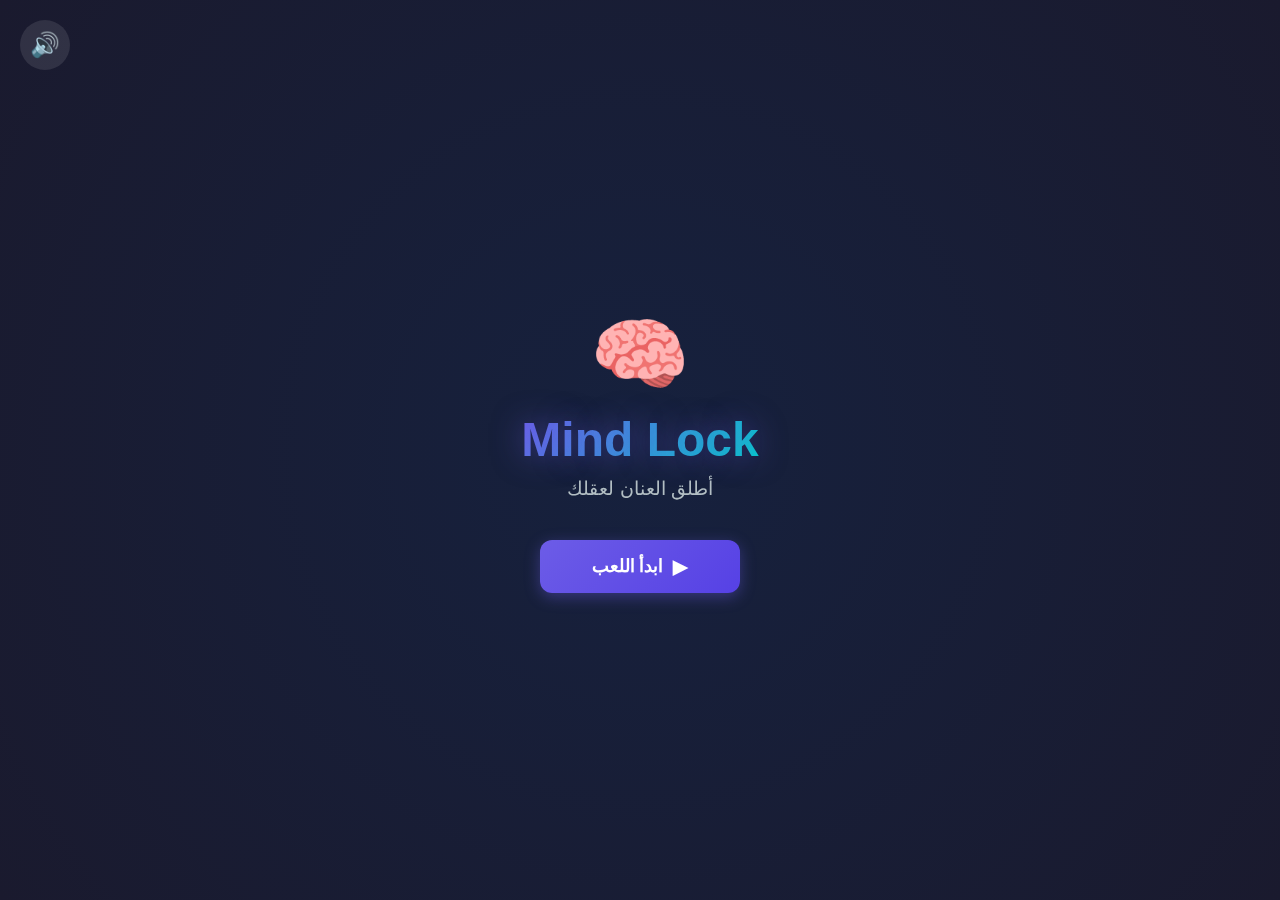
<file: index.html>
<!DOCTYPE html>
<html lang="ar" dir="rtl">
<head>
    <meta charset="UTF-8">
    <meta name="viewport" content="width=device-width, initial-scale=1.0, maximum-scale=1.0, user-scalable=no">
    <meta name="theme-color" content="#1a1a2e">
    <meta name="apple-mobile-web-app-capable" content="yes">
    <meta name="apple-mobile-web-app-status-bar-style" content="black-translucent">
    <title>Mind Lock - لعبة الألغاز الفكرية</title>
    <link rel="stylesheet" href="style.css">
</head>
<body>
    <!-- ===== شاشة البداية ===== -->
    <div id="start-screen" class="screen active">
        <div class="logo-container">
            <div class="logo">🧠</div>
            <h1 class="game-title">Mind Lock</h1>
            <p class="tagline">أطلق العنان لعقلك</p>
        </div>
        <div class="start-buttons">
            <button id="play-btn" class="btn btn-primary">
                <span class="btn-icon">▶</span>
                ابدأ اللعب
            </button>
            <button id="continue-btn" class="btn btn-secondary" style="display: none;">
                <span class="btn-icon">↺</span>
                متابعة اللعب
            </button>
        </div>
        <div class="sound-toggle" id="sound-toggle">
            <span id="sound-icon">🔊</span>
        </div>
    </div>

    <!-- ===== شاشة اللعب الرئيسية ===== -->
    <div id="game-screen" class="screen">
        <!-- شريط المعلومات العلوي -->
        <div class="top-bar">
            <div class="stat-item">
                <span class="stat-icon">💰</span>
                <span id="coins-display">0</span>
            </div>
            <div class="stat-item level-badge">
                <span class="stat-icon">🎯</span>
                <span>المستوى </span>
                <span id="level-display">1</span>
            </div>
            <div class="stat-item">
                <span class="stat-icon">❤️</span>
                <span id="lives-display">3</span>
            </div>
        </div>

        <!-- منطقة المؤقت -->
        <div class="timer-container">
            <div class="timer-bar">
                <div id="timer-progress" class="timer-progress"></div>
            </div>
            <span id="timer-text">60</span>
        </div>

        <!-- منطقة اللغز -->
        <div class="puzzle-container">
            <div class="puzzle-type" id="puzzle-type">لغز منطقي</div>
            <div class="puzzle-question" id="puzzle-question">
                ما هو الرقم التالي في السلسلة؟
            </div>
            
            <!-- منطقة الإدخال للألغاز النصية -->
            <div id="input-area" class="input-area" style="display: none;">
                <input type="text" id="answer-input" class="answer-input" placeholder="اكتب إجابتك هنا...">
            </div>

            <!-- منطقة الخيارات للألغاز متعددة الخيارات -->
            <div id="options-area" class="options-area">
                <!-- الخيارات ستُضاف هنا ديناميكياً -->
            </div>
        </div>

        <!-- أزرار المساعدة -->
        <div class="help-buttons">
            <button id="hint-btn" class="help-btn" data-cost="10">
                <span class="help-icon">💡</span>
                <span class="help-text">تلميح</span>
                <span class="help-cost">10 💰</span>
            </button>
            <button id="reveal-btn" class="help-btn" data-cost="25">
                <span class="help-icon">👁️</span>
                <span class="help-text">كشف</span>
                <span class="help-cost">25 💰</span>
            </button>
            <button id="skip-btn" class="help-btn" data-cost="50">
                <span class="help-icon">⏭️</span>
                <span class="help-text">تخطي</span>
                <span class="help-cost">50 💰</span>
            </button>
        </div>

        <!-- زر الإجابة للألغاز النصية -->
        <button id="submit-btn" class="btn btn-primary submit-btn" style="display: none;">
            تأكيد الإجابة
        </button>

        <!-- زر القائمة -->
        <button id="menu-btn" class="menu-btn">☰</button>
    </div>

    <!-- ===== شاشة الفوز ===== -->
    <div id="win-screen" class="screen overlay-screen">
        <div class="result-card win-card">
            <div class="result-icon">🏆</div>
            <h2>أحسنت!</h2>
            <p class="result-message">لقد حللت اللغز بنجاح</p>
            <div class="reward-display">
                <span class="reward-amount" id="reward-amount">+20</span>
                <span class="reward-icon">💰</span>
            </div>
            <div class="result-stats">
                <div class="stat">
                    <span class="stat-label">الوقت المتبقي</span>
                    <span class="stat-value" id="time-bonus">45 ثانية</span>
                </div>
            </div>
            
            <!-- شرح وتحليل الإجابة -->
            <div class="explanation-box" id="explanation-box">
                <p id="explanation-text"></p>
            </div>
            
            <button id="next-level-btn" class="btn btn-primary">
                اضغط للمتابعة ➡️
            </button>
        </div>
    </div>

    <!-- ===== شاشة الخسارة ===== -->
    <div id="lose-screen" class="screen overlay-screen">
        <div class="result-card lose-card">
            <div class="result-icon">😔</div>
            <h2>إجابة خاطئة!</h2>
            <p class="result-message">لا تستسلم، حاول مرة أخرى</p>
            <div class="lives-lost">
                <span>المحاولات المتبقية: </span>
                <span id="remaining-lives">2</span>
                <span> ❤️</span>
            </div>
            <button id="retry-btn" class="btn btn-primary">
                حاول مرة أخرى 🔄
            </button>
        </div>
    </div>

    <!-- ===== شاشة انتهاء المحاولات ===== -->
    <div id="gameover-screen" class="screen overlay-screen">
        <div class="result-card gameover-card">
            <div class="result-icon">💔</div>
            <h2>انتهت المحاولات!</h2>
            <p class="result-message">يمكنك الانتظار أو استخدام العملات</p>
            
            <div class="gameover-options">
                <div class="wait-option">
                    <p>انتظر لاستعادة المحاولات</p>
                    <div class="countdown-timer" id="countdown-timer">
                        <span id="countdown-display">05:00</span>
                    </div>
                </div>
                
                <div class="divider">أو</div>
                
                <button id="buy-life-btn" class="btn btn-secondary">
                    شراء حياة إضافية
                    <span class="cost-badge">30 💰</span>
                </button>
            </div>
            
            <button id="home-btn" class="btn btn-outline">
                العودة للقائمة 🏠
            </button>
        </div>
    </div>

    <!-- ===== شاشة انتهاء الوقت ===== -->
    <div id="timeout-screen" class="screen overlay-screen">
        <div class="result-card timeout-card">
            <div class="result-icon">⏰</div>
            <h2>انتهى الوقت!</h2>
            <p class="result-message">كان عليك أن تكون أسرع</p>
            <div class="correct-answer">
                <span>الإجابة الصحيحة: </span>
                <span id="correct-answer-timeout"></span>
            </div>
            <button id="retry-timeout-btn" class="btn btn-primary">
                حاول مرة أخرى 🔄
            </button>
        </div>
    </div>

    <!-- ===== نافذة التلميح ===== -->
    <div id="hint-modal" class="modal">
        <div class="modal-content">
            <div class="modal-header">
                <h3>💡 تلميح</h3>
                <button class="close-modal" id="close-hint">✕</button>
            </div>
            <div class="modal-body">
                <p id="hint-text">هذا هو التلميح...</p>
            </div>
        </div>
    </div>

    <!-- ===== نافذة الكشف ===== -->
    <div id="reveal-modal" class="modal">
        <div class="modal-content">
            <div class="modal-header">
                <h3>👁️ كشف جزئي</h3>
                <button class="close-modal" id="close-reveal">✕</button>
            </div>
            <div class="modal-body">
                <p id="reveal-text">جزء من الإجابة...</p>
            </div>
        </div>
    </div>

    <!-- ===== قائمة الإيقاف المؤقت ===== -->
    <div id="pause-menu" class="modal">
        <div class="modal-content pause-content">
            <h3>⏸️ إيقاف مؤقت</h3>
            <div class="pause-stats">
                <div class="pause-stat">
                    <span>المستوى الحالي:</span>
                    <span id="pause-level">1</span>
                </div>
                <div class="pause-stat">
                    <span>العملات:</span>
                    <span id="pause-coins">0</span>
                </div>
                <div class="pause-stat">
                    <span>المحاولات:</span>
                    <span id="pause-lives">3</span>
                </div>
            </div>
            <div class="pause-buttons">
                <button id="resume-btn" class="btn btn-primary">استمرار ▶️</button>
                <button id="restart-btn" class="btn btn-secondary">إعادة المستوى 🔄</button>
                <button id="quit-btn" class="btn btn-outline">الخروج 🚪</button>
            </div>
            <div class="sound-option">
                <span>الصوت:</span>
                <button id="pause-sound-toggle" class="sound-btn">🔊</button>
            </div>
        </div>
    </div>

    <script src="game.js"></script>
</body>
</html>
</file>
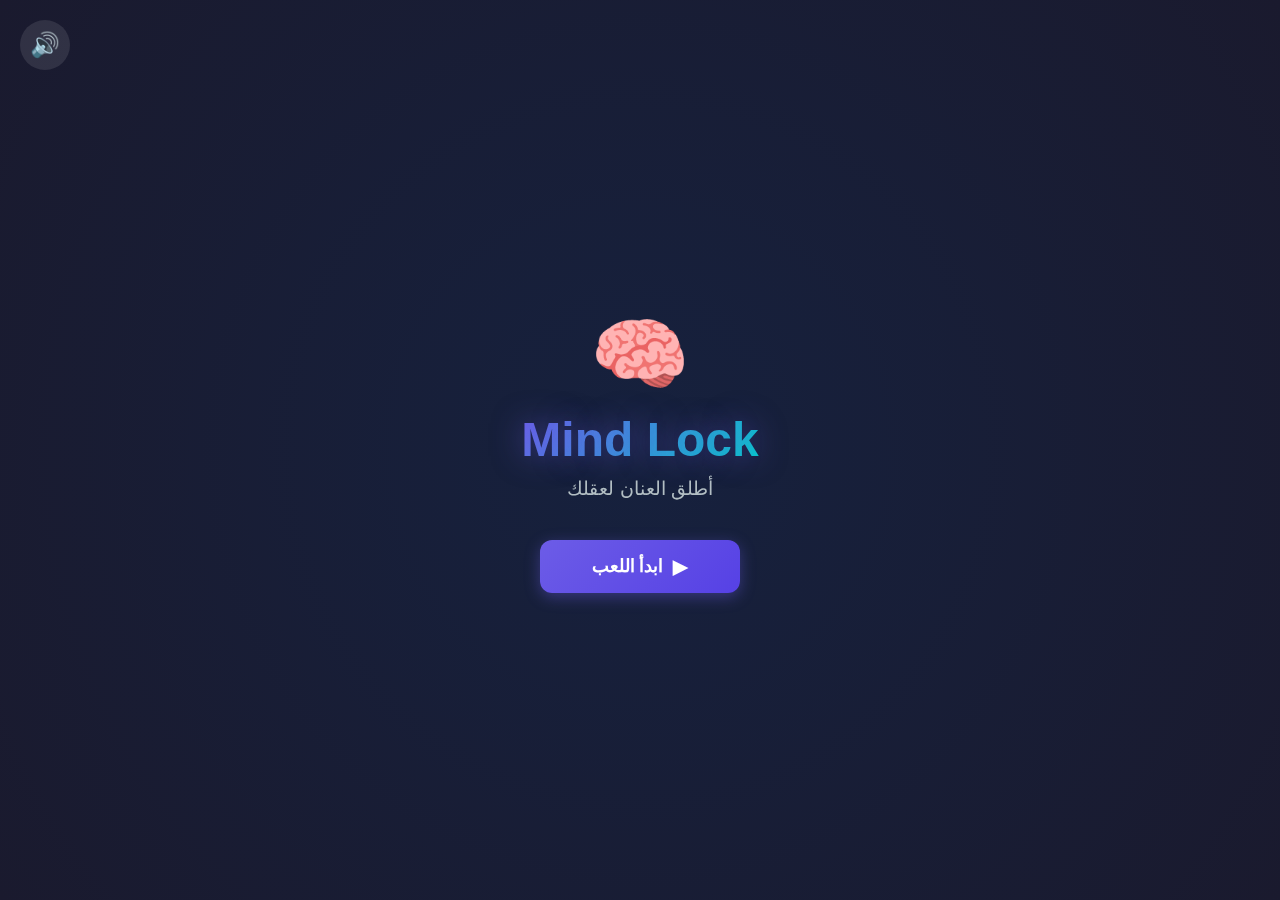
<file: www/index.html>
<!DOCTYPE html>
<html lang="ar" dir="rtl">
<head>
    <meta charset="UTF-8">
    <meta name="viewport" content="width=device-width, initial-scale=1.0, maximum-scale=1.0, user-scalable=no">
    <meta name="theme-color" content="#1a1a2e">
    <meta name="apple-mobile-web-app-capable" content="yes">
    <meta name="apple-mobile-web-app-status-bar-style" content="black-translucent">
    <title>Mind Lock - لعبة الألغاز الفكرية</title>
    <link rel="stylesheet" href="style.css">
</head>
<body>
    <!-- ===== شاشة البداية ===== -->
    <div id="start-screen" class="screen active">
        <div class="logo-container">
            <div class="logo">🧠</div>
            <h1 class="game-title">Mind Lock</h1>
            <p class="tagline">أطلق العنان لعقلك</p>
        </div>
        <div class="start-buttons">
            <button id="play-btn" class="btn btn-primary">
                <span class="btn-icon">▶</span>
                ابدأ اللعب
            </button>
            <button id="continue-btn" class="btn btn-secondary" style="display: none;">
                <span class="btn-icon">↺</span>
                متابعة اللعب
            </button>
        </div>
        <div class="sound-toggle" id="sound-toggle">
            <span id="sound-icon">🔊</span>
        </div>
    </div>

    <!-- ===== شاشة اللعب الرئيسية ===== -->
    <div id="game-screen" class="screen">
        <!-- شريط المعلومات العلوي -->
        <div class="top-bar">
            <div class="stat-item">
                <span class="stat-icon">💰</span>
                <span id="coins-display">0</span>
            </div>
            <div class="stat-item level-badge">
                <span class="stat-icon">🎯</span>
                <span>المستوى </span>
                <span id="level-display">1</span>
            </div>
            <div class="stat-item">
                <span class="stat-icon">❤️</span>
                <span id="lives-display">3</span>
            </div>
        </div>

        <!-- منطقة المؤقت -->
        <div class="timer-container">
            <div class="timer-bar">
                <div id="timer-progress" class="timer-progress"></div>
            </div>
            <span id="timer-text">60</span>
        </div>

        <!-- منطقة اللغز -->
        <div class="puzzle-container">
            <div class="puzzle-type" id="puzzle-type">لغز منطقي</div>
            <div class="puzzle-question" id="puzzle-question">
                ما هو الرقم التالي في السلسلة؟
            </div>
            
            <!-- منطقة الإدخال للألغاز النصية -->
            <div id="input-area" class="input-area" style="display: none;">
                <input type="text" id="answer-input" class="answer-input" placeholder="اكتب إجابتك هنا...">
            </div>

            <!-- منطقة الخيارات للألغاز متعددة الخيارات -->
            <div id="options-area" class="options-area">
                <!-- الخيارات ستُضاف هنا ديناميكياً -->
            </div>
        </div>

        <!-- أزرار المساعدة -->
        <div class="help-buttons">
            <button id="hint-btn" class="help-btn" data-cost="10">
                <span class="help-icon">💡</span>
                <span class="help-text">تلميح</span>
                <span class="help-cost">10 💰</span>
            </button>
            <button id="reveal-btn" class="help-btn" data-cost="25">
                <span class="help-icon">👁️</span>
                <span class="help-text">كشف</span>
                <span class="help-cost">25 💰</span>
            </button>
            <button id="skip-btn" class="help-btn" data-cost="50">
                <span class="help-icon">⏭️</span>
                <span class="help-text">تخطي</span>
                <span class="help-cost">50 💰</span>
            </button>
        </div>

        <!-- زر الإجابة للألغاز النصية -->
        <button id="submit-btn" class="btn btn-primary submit-btn" style="display: none;">
            تأكيد الإجابة
        </button>

        <!-- زر القائمة -->
        <button id="menu-btn" class="menu-btn">☰</button>
    </div>

    <!-- ===== شاشة الفوز ===== -->
    <div id="win-screen" class="screen overlay-screen">
        <div class="result-card win-card">
            <div class="result-icon">🏆</div>
            <h2>أحسنت!</h2>
            <p class="result-message">لقد حللت اللغز بنجاح</p>
            <div class="reward-display">
                <span class="reward-amount" id="reward-amount">+20</span>
                <span class="reward-icon">💰</span>
            </div>
            <div class="result-stats">
                <div class="stat">
                    <span class="stat-label">الوقت المتبقي</span>
                    <span class="stat-value" id="time-bonus">45 ثانية</span>
                </div>
            </div>
            
            <!-- شرح وتحليل الإجابة -->
            <div class="explanation-box" id="explanation-box">
                <p id="explanation-text"></p>
            </div>
            
            <button id="next-level-btn" class="btn btn-primary">
                اضغط للمتابعة ➡️
            </button>
        </div>
    </div>

    <!-- ===== شاشة الخسارة ===== -->
    <div id="lose-screen" class="screen overlay-screen">
        <div class="result-card lose-card">
            <div class="result-icon">😔</div>
            <h2>إجابة خاطئة!</h2>
            <p class="result-message">لا تستسلم، حاول مرة أخرى</p>
            <div class="lives-lost">
                <span>المحاولات المتبقية: </span>
                <span id="remaining-lives">2</span>
                <span> ❤️</span>
            </div>
            <button id="retry-btn" class="btn btn-primary">
                حاول مرة أخرى 🔄
            </button>
        </div>
    </div>

    <!-- ===== شاشة انتهاء المحاولات ===== -->
    <div id="gameover-screen" class="screen overlay-screen">
        <div class="result-card gameover-card">
            <div class="result-icon">💔</div>
            <h2>انتهت المحاولات!</h2>
            <p class="result-message">يمكنك الانتظار أو استخدام العملات</p>
            
            <div class="gameover-options">
                <div class="wait-option">
                    <p>انتظر لاستعادة المحاولات</p>
                    <div class="countdown-timer" id="countdown-timer">
                        <span id="countdown-display">05:00</span>
                    </div>
                </div>
                
                <div class="divider">أو</div>
                
                <button id="buy-life-btn" class="btn btn-secondary">
                    شراء حياة إضافية
                    <span class="cost-badge">30 💰</span>
                </button>
            </div>
            
            <button id="home-btn" class="btn btn-outline">
                العودة للقائمة 🏠
            </button>
        </div>
    </div>

    <!-- ===== شاشة انتهاء الوقت ===== -->
    <div id="timeout-screen" class="screen overlay-screen">
        <div class="result-card timeout-card">
            <div class="result-icon">⏰</div>
            <h2>انتهى الوقت!</h2>
            <p class="result-message">كان عليك أن تكون أسرع</p>
            <div class="correct-answer">
                <span>الإجابة الصحيحة: </span>
                <span id="correct-answer-timeout"></span>
            </div>
            <button id="retry-timeout-btn" class="btn btn-primary">
                حاول مرة أخرى 🔄
            </button>
        </div>
    </div>

    <!-- ===== نافذة التلميح ===== -->
    <div id="hint-modal" class="modal">
        <div class="modal-content">
            <div class="modal-header">
                <h3>💡 تلميح</h3>
                <button class="close-modal" id="close-hint">✕</button>
            </div>
            <div class="modal-body">
                <p id="hint-text">هذا هو التلميح...</p>
            </div>
        </div>
    </div>

    <!-- ===== نافذة الكشف ===== -->
    <div id="reveal-modal" class="modal">
        <div class="modal-content">
            <div class="modal-header">
                <h3>👁️ كشف جزئي</h3>
                <button class="close-modal" id="close-reveal">✕</button>
            </div>
            <div class="modal-body">
                <p id="reveal-text">جزء من الإجابة...</p>
            </div>
        </div>
    </div>

    <!-- ===== قائمة الإيقاف المؤقت ===== -->
    <div id="pause-menu" class="modal">
        <div class="modal-content pause-content">
            <h3>⏸️ إيقاف مؤقت</h3>
            <div class="pause-stats">
                <div class="pause-stat">
                    <span>المستوى الحالي:</span>
                    <span id="pause-level">1</span>
                </div>
                <div class="pause-stat">
                    <span>العملات:</span>
                    <span id="pause-coins">0</span>
                </div>
                <div class="pause-stat">
                    <span>المحاولات:</span>
                    <span id="pause-lives">3</span>
                </div>
            </div>
            <div class="pause-buttons">
                <button id="resume-btn" class="btn btn-primary">استمرار ▶️</button>
                <button id="restart-btn" class="btn btn-secondary">إعادة المستوى 🔄</button>
                <button id="quit-btn" class="btn btn-outline">الخروج 🚪</button>
            </div>
            <div class="sound-option">
                <span>الصوت:</span>
                <button id="pause-sound-toggle" class="sound-btn">🔊</button>
            </div>
        </div>
    </div>

    <script src="questions/questionBank.js"></script>
    <script src="game.js"></script>
</body>
</html>
</file>
<file: style.css>
/* ===== المتغيرات الأساسية ===== */
:root {
    /* الألوان الرئيسية */
    --primary-color: #6c5ce7;
    --primary-dark: #5641e5;
    --primary-light: #a29bfe;
    
    --secondary-color: #00cec9;
    --secondary-dark: #00b5b0;
    
    --accent-color: #fd79a8;
    --accent-dark: #e84393;
    
    /* ألوان الخلفية */
    --bg-dark: #1a1a2e;
    --bg-medium: #16213e;
    --bg-light: #0f3460;
    
    /* ألوان النص */
    --text-primary: #ffffff;
    --text-secondary: #b2bec3;
    --text-muted: #636e72;
    
    /* ألوان الحالة */
    --success-color: #00b894;
    --error-color: #ff6b6b;
    --warning-color: #fdcb6e;
    
    /* الظلال */
    --shadow-sm: 0 2px 4px rgba(0, 0, 0, 0.2);
    --shadow-md: 0 4px 12px rgba(0, 0, 0, 0.3);
    --shadow-lg: 0 8px 24px rgba(0, 0, 0, 0.4);
    
    /* الانتقالات */
    --transition-fast: 0.2s ease;
    --transition-normal: 0.3s ease;
    --transition-slow: 0.5s ease;
    
    /* الحدود */
    --radius-sm: 8px;
    --radius-md: 12px;
    --radius-lg: 20px;
    --radius-full: 50%;
}

/* ===== إعادة التعيين الأساسية ===== */
* {
    margin: 0;
    padding: 0;
    box-sizing: border-box;
}

html {
    font-size: 16px;
    -webkit-tap-highlight-color: transparent;
}

body {
    font-family: 'Segoe UI', Tahoma, Geneva, Verdana, sans-serif;
    background: linear-gradient(135deg, var(--bg-dark) 0%, var(--bg-medium) 50%, var(--bg-light) 100%);
    min-height: 100vh;
    color: var(--text-primary);
    overflow-x: hidden;
    user-select: none;
    -webkit-user-select: none;
}

/* ===== الشاشات ===== */
.screen {
    position: fixed;
    top: 0;
    left: 0;
    width: 100%;
    height: 100%;
    display: none;
    flex-direction: column;
    align-items: center;
    justify-content: center;
    padding: 20px;
    z-index: 1;
}

.screen.active {
    display: flex;
}

.overlay-screen {
    background: rgba(0, 0, 0, 0.85);
    backdrop-filter: blur(10px);
    z-index: 100;
}

/* ===== شاشة البداية ===== */
#start-screen {
    background: radial-gradient(circle at center, var(--bg-medium) 0%, var(--bg-dark) 100%);
}

.logo-container {
    text-align: center;
    animation: fadeInDown 0.8s ease-out;
}

.logo {
    font-size: 80px;
    margin-bottom: 10px;
    animation: pulse 2s infinite;
}

.game-title {
    font-size: 3rem;
    font-weight: 800;
    background: linear-gradient(135deg, var(--primary-color), var(--secondary-color));
    -webkit-background-clip: text;
    -webkit-text-fill-color: transparent;
    background-clip: text;
    text-shadow: 0 0 30px rgba(108, 92, 231, 0.5);
    margin-bottom: 10px;
}

.tagline {
    font-size: 1.2rem;
    color: var(--text-secondary);
    margin-bottom: 40px;
}

.start-buttons {
    display: flex;
    flex-direction: column;
    gap: 15px;
    animation: fadeInUp 0.8s ease-out 0.3s both;
}

.sound-toggle {
    position: absolute;
    top: 20px;
    left: 20px;
    width: 50px;
    height: 50px;
    border-radius: var(--radius-full);
    background: rgba(255, 255, 255, 0.1);
    display: flex;
    align-items: center;
    justify-content: center;
    cursor: pointer;
    transition: var(--transition-fast);
    font-size: 1.5rem;
}

.sound-toggle:hover {
    background: rgba(255, 255, 255, 0.2);
    transform: scale(1.1);
}

/* ===== الأزرار ===== */
.btn {
    padding: 15px 40px;
    font-size: 1.1rem;
    font-weight: 600;
    border: none;
    border-radius: var(--radius-md);
    cursor: pointer;
    transition: var(--transition-normal);
    display: flex;
    align-items: center;
    justify-content: center;
    gap: 10px;
    min-width: 200px;
}

.btn-primary {
    background: linear-gradient(135deg, var(--primary-color), var(--primary-dark));
    color: white;
    box-shadow: 0 4px 15px rgba(108, 92, 231, 0.4);
}

.btn-primary:hover {
    transform: translateY(-3px);
    box-shadow: 0 6px 20px rgba(108, 92, 231, 0.6);
}

.btn-primary:active {
    transform: translateY(-1px);
}

.btn-secondary {
    background: linear-gradient(135deg, var(--secondary-color), var(--secondary-dark));
    color: white;
    box-shadow: 0 4px 15px rgba(0, 206, 201, 0.4);
}

.btn-secondary:hover {
    transform: translateY(-3px);
    box-shadow: 0 6px 20px rgba(0, 206, 201, 0.6);
}

.btn-outline {
    background: transparent;
    color: var(--text-primary);
    border: 2px solid var(--text-secondary);
}

.btn-outline:hover {
    background: rgba(255, 255, 255, 0.1);
    border-color: var(--text-primary);
}

.btn-icon {
    font-size: 1.2rem;
}

/* ===== شاشة اللعب ===== */
#game-screen {
    justify-content: flex-start;
    padding-top: 20px;
    background: linear-gradient(180deg, var(--bg-dark) 0%, var(--bg-medium) 100%);
}

/* الشريط العلوي */
.top-bar {
    width: 100%;
    max-width: 500px;
    display: flex;
    justify-content: space-between;
    align-items: center;
    padding: 10px 15px;
    background: rgba(255, 255, 255, 0.05);
    border-radius: var(--radius-lg);
    margin-bottom: 15px;
}

.stat-item {
    display: flex;
    align-items: center;
    gap: 5px;
    font-size: 1rem;
    font-weight: 600;
}

.stat-icon {
    font-size: 1.2rem;
}

.level-badge {
    background: linear-gradient(135deg, var(--primary-color), var(--accent-color));
    padding: 8px 15px;
    border-radius: var(--radius-md);
}

/* المؤقت */
.timer-container {
    width: 100%;
    max-width: 500px;
    display: flex;
    align-items: center;
    gap: 10px;
    margin-bottom: 20px;
}

.timer-bar {
    flex: 1;
    height: 10px;
    background: rgba(255, 255, 255, 0.1);
    border-radius: var(--radius-sm);
    overflow: hidden;
}

.timer-progress {
    height: 100%;
    width: 100%;
    background: linear-gradient(90deg, var(--success-color), var(--warning-color), var(--error-color));
    border-radius: var(--radius-sm);
    transition: width 1s linear;
}

#timer-text {
    font-size: 1.2rem;
    font-weight: 700;
    min-width: 40px;
    text-align: center;
    color: var(--text-primary);
}

/* منطقة اللغز */
.puzzle-container {
    width: 100%;
    max-width: 500px;
    background: rgba(255, 255, 255, 0.05);
    border-radius: var(--radius-lg);
    padding: 25px;
    margin-bottom: 20px;
    animation: fadeIn 0.5s ease-out;
}

.puzzle-type {
    display: inline-block;
    padding: 5px 15px;
    background: linear-gradient(135deg, var(--accent-color), var(--accent-dark));
    border-radius: var(--radius-sm);
    font-size: 0.85rem;
    font-weight: 600;
    margin-bottom: 15px;
}

.puzzle-question {
    font-size: 1.3rem;
    line-height: 1.6;
    text-align: center;
    margin-bottom: 20px;
    color: var(--text-primary);
}

/* منطقة الإدخال */
.input-area {
    margin-bottom: 15px;
}

.answer-input {
    width: 100%;
    padding: 15px 20px;
    font-size: 1.1rem;
    border: 2px solid rgba(255, 255, 255, 0.2);
    border-radius: var(--radius-md);
    background: rgba(255, 255, 255, 0.05);
    color: var(--text-primary);
    text-align: center;
    transition: var(--transition-fast);
}

.answer-input:focus {
    outline: none;
    border-color: var(--primary-color);
    background: rgba(255, 255, 255, 0.1);
}

.answer-input::placeholder {
    color: var(--text-muted);
}

/* منطقة الخيارات */
.options-area {
    display: grid;
    grid-template-columns: repeat(2, 1fr);
    gap: 12px;
}

.option-btn {
    padding: 15px;
    font-size: 1rem;
    font-weight: 600;
    border: 2px solid rgba(255, 255, 255, 0.2);
    border-radius: var(--radius-md);
    background: rgba(255, 255, 255, 0.05);
    color: var(--text-primary);
    cursor: pointer;
    transition: var(--transition-fast);
}

.option-btn:hover {
    border-color: var(--primary-color);
    background: rgba(108, 92, 231, 0.2);
    transform: scale(1.02);
}

.option-btn:active {
    transform: scale(0.98);
}

.option-btn.selected {
    border-color: var(--primary-color);
    background: rgba(108, 92, 231, 0.3);
}

.option-btn.correct {
    border-color: var(--success-color);
    background: rgba(0, 184, 148, 0.3);
    animation: correctPulse 0.5s ease;
}

.option-btn.wrong {
    border-color: var(--error-color);
    background: rgba(255, 107, 107, 0.3);
    animation: shake 0.5s ease;
}

/* أزرار المساعدة */
.help-buttons {
    width: 100%;
    max-width: 500px;
    display: flex;
    justify-content: center;
    gap: 15px;
    margin-bottom: 20px;
}

.help-btn {
    display: flex;
    flex-direction: column;
    align-items: center;
    gap: 5px;
    padding: 12px 20px;
    background: rgba(255, 255, 255, 0.05);
    border: 1px solid rgba(255, 255, 255, 0.1);
    border-radius: var(--radius-md);
    color: var(--text-primary);
    cursor: pointer;
    transition: var(--transition-fast);
    min-width: 80px;
}

.help-btn:hover:not(:disabled) {
    background: rgba(255, 255, 255, 0.1);
    transform: translateY(-2px);
}

.help-btn:disabled {
    opacity: 0.5;
    cursor: not-allowed;
}

.help-icon {
    font-size: 1.5rem;
}

.help-text {
    font-size: 0.75rem;
    font-weight: 600;
}

.help-cost {
    font-size: 0.7rem;
    color: var(--warning-color);
}

/* زر الإجابة */
.submit-btn {
    width: 100%;
    max-width: 500px;
    margin-bottom: 20px;
}

/* زر القائمة */
.menu-btn {
    position: fixed;
    top: 20px;
    left: 20px;
    width: 45px;
    height: 45px;
    border-radius: var(--radius-full);
    background: rgba(255, 255, 255, 0.1);
    border: none;
    color: var(--text-primary);
    font-size: 1.5rem;
    cursor: pointer;
    transition: var(--transition-fast);
    z-index: 50;
}

.menu-btn:hover {
    background: rgba(255, 255, 255, 0.2);
}

/* ===== بطاقات النتائج ===== */
.result-card {
    background: var(--bg-medium);
    border-radius: var(--radius-lg);
    padding: 30px;
    text-align: center;
    max-width: 350px;
    width: 100%;
    animation: popIn 0.4s ease-out;
}

.result-icon {
    font-size: 4rem;
    margin-bottom: 15px;
}

.result-card h2 {
    font-size: 1.8rem;
    margin-bottom: 10px;
}

.result-message {
    color: var(--text-secondary);
    margin-bottom: 20px;
}

/* بطاقة الفوز */
.win-card {
    border: 2px solid var(--success-color);
    box-shadow: 0 0 30px rgba(0, 184, 148, 0.3);
}

.reward-display {
    display: flex;
    align-items: center;
    justify-content: center;
    gap: 10px;
    margin-bottom: 20px;
    padding: 15px;
    background: rgba(0, 184, 148, 0.1);
    border-radius: var(--radius-md);
}

.reward-amount {
    font-size: 2rem;
    font-weight: 700;
    color: var(--success-color);
}

.reward-icon {
    font-size: 1.5rem;
}

.result-stats {
    margin-bottom: 20px;
}

.stat {
    display: flex;
    justify-content: space-between;
    padding: 8px 0;
    border-bottom: 1px solid rgba(255, 255, 255, 0.1);
}

.stat-label {
    color: var(--text-secondary);
}

.stat-value {
    font-weight: 600;
}

/* صندوق الشرح والتحليل */
.explanation-box {
    background: linear-gradient(135deg, rgba(108, 92, 231, 0.2), rgba(0, 206, 201, 0.2));
    border: 1px solid rgba(108, 92, 231, 0.3);
    border-radius: var(--radius-md);
    padding: 15px;
    margin-bottom: 20px;
    text-align: right;
    line-height: 1.7;
}

.explanation-box p {
    margin: 0;
    font-size: 0.95rem;
    color: var(--text-primary);
}

/* بطاقة الخسارة */
.lose-card {
    border: 2px solid var(--error-color);
    box-shadow: 0 0 30px rgba(255, 107, 107, 0.3);
}

.lives-lost {
    padding: 15px;
    background: rgba(255, 107, 107, 0.1);
    border-radius: var(--radius-md);
    margin-bottom: 20px;
    font-size: 1.1rem;
}

/* بطاقة انتهاء اللعبة */
.gameover-card {
    border: 2px solid var(--warning-color);
    box-shadow: 0 0 30px rgba(253, 203, 110, 0.3);
}

.gameover-options {
    margin: 20px 0;
}

.wait-option {
    margin-bottom: 20px;
}

.countdown-timer {
    font-size: 2rem;
    font-weight: 700;
    color: var(--warning-color);
    margin-top: 10px;
}

.divider {
    color: var(--text-muted);
    margin: 15px 0;
    position: relative;
}

.divider::before,
.divider::after {
    content: '';
    position: absolute;
    top: 50%;
    width: 40%;
    height: 1px;
    background: rgba(255, 255, 255, 0.1);
}

.divider::before {
    right: 60%;
}

.divider::after {
    left: 60%;
}

.cost-badge {
    margin-right: 10px;
    padding: 3px 8px;
    background: rgba(255, 255, 255, 0.1);
    border-radius: var(--radius-sm);
    font-size: 0.85rem;
}

/* بطاقة انتهاء الوقت */
.timeout-card {
    border: 2px solid var(--warning-color);
}

.correct-answer {
    padding: 15px;
    background: rgba(108, 92, 231, 0.2);
    border-radius: var(--radius-md);
    margin-bottom: 20px;
    font-size: 1.1rem;
}

/* ===== النوافذ المنبثقة ===== */
.modal {
    position: fixed;
    top: 0;
    left: 0;
    width: 100%;
    height: 100%;
    background: rgba(0, 0, 0, 0.8);
    display: none;
    align-items: center;
    justify-content: center;
    z-index: 200;
    padding: 20px;
}

.modal.active {
    display: flex;
}

.modal-content {
    background: var(--bg-medium);
    border-radius: var(--radius-lg);
    padding: 25px;
    max-width: 350px;
    width: 100%;
    animation: popIn 0.3s ease-out;
}

.modal-header {
    display: flex;
    justify-content: space-between;
    align-items: center;
    margin-bottom: 15px;
}

.modal-header h3 {
    font-size: 1.3rem;
}

.close-modal {
    width: 35px;
    height: 35px;
    border-radius: var(--radius-full);
    background: rgba(255, 255, 255, 0.1);
    border: none;
    color: var(--text-primary);
    font-size: 1.2rem;
    cursor: pointer;
    transition: var(--transition-fast);
}

.close-modal:hover {
    background: rgba(255, 107, 107, 0.3);
}

.modal-body {
    padding: 15px;
    background: rgba(255, 255, 255, 0.05);
    border-radius: var(--radius-md);
    line-height: 1.6;
}

/* قائمة الإيقاف */
.pause-content {
    text-align: center;
}

.pause-content h3 {
    font-size: 1.5rem;
    margin-bottom: 20px;
}

.pause-stats {
    background: rgba(255, 255, 255, 0.05);
    border-radius: var(--radius-md);
    padding: 15px;
    margin-bottom: 20px;
}

.pause-stat {
    display: flex;
    justify-content: space-between;
    padding: 8px 0;
    border-bottom: 1px solid rgba(255, 255, 255, 0.1);
}

.pause-stat:last-child {
    border-bottom: none;
}

.pause-buttons {
    display: flex;
    flex-direction: column;
    gap: 10px;
    margin-bottom: 20px;
}

.pause-buttons .btn {
    width: 100%;
}

.sound-option {
    display: flex;
    align-items: center;
    justify-content: center;
    gap: 10px;
    padding-top: 15px;
    border-top: 1px solid rgba(255, 255, 255, 0.1);
}

.sound-btn {
    width: 45px;
    height: 45px;
    border-radius: var(--radius-full);
    background: rgba(255, 255, 255, 0.1);
    border: none;
    font-size: 1.3rem;
    cursor: pointer;
    transition: var(--transition-fast);
}

.sound-btn:hover {
    background: rgba(255, 255, 255, 0.2);
}

/* ===== الرسوم المتحركة ===== */
@keyframes fadeIn {
    from { opacity: 0; }
    to { opacity: 1; }
}

@keyframes fadeInUp {
    from {
        opacity: 0;
        transform: translateY(30px);
    }
    to {
        opacity: 1;
        transform: translateY(0);
    }
}

@keyframes fadeInDown {
    from {
        opacity: 0;
        transform: translateY(-30px);
    }
    to {
        opacity: 1;
        transform: translateY(0);
    }
}

@keyframes popIn {
    0% {
        opacity: 0;
        transform: scale(0.8);
    }
    100% {
        opacity: 1;
        transform: scale(1);
    }
}

@keyframes pulse {
    0%, 100% { transform: scale(1); }
    50% { transform: scale(1.1); }
}

@keyframes shake {
    0%, 100% { transform: translateX(0); }
    20% { transform: translateX(-10px); }
    40% { transform: translateX(10px); }
    60% { transform: translateX(-10px); }
    80% { transform: translateX(10px); }
}

@keyframes correctPulse {
    0% { transform: scale(1); }
    50% { transform: scale(1.05); }
    100% { transform: scale(1); }
}

@keyframes glow {
    0%, 100% { box-shadow: 0 0 10px rgba(108, 92, 231, 0.5); }
    50% { box-shadow: 0 0 25px rgba(108, 92, 231, 0.8); }
}

/* ===== التصميم المتجاوب ===== */
@media (max-width: 480px) {
    html {
        font-size: 14px;
    }

    .game-title {
        font-size: 2.5rem;
    }

    .logo {
        font-size: 60px;
    }

    .btn {
        padding: 12px 30px;
        min-width: 180px;
    }

    .puzzle-question {
        font-size: 1.1rem;
    }

    .options-area {
        grid-template-columns: 1fr;
    }

    .help-buttons {
        gap: 10px;
    }

    .help-btn {
        padding: 10px 15px;
        min-width: 70px;
    }

    .help-icon {
        font-size: 1.2rem;
    }

    .result-card {
        padding: 20px;
    }

    .result-icon {
        font-size: 3rem;
    }
}

@media (max-width: 360px) {
    .help-buttons {
        flex-wrap: wrap;
    }

    .help-btn {
        flex: 1;
        min-width: 80px;
    }
}

/* ===== تحسينات للشاشات الكبيرة ===== */
@media (min-width: 768px) {
    .puzzle-container {
        max-width: 600px;
    }

    .top-bar {
        max-width: 600px;
    }

    .timer-container {
        max-width: 600px;
    }

    .help-buttons {
        max-width: 600px;
    }

    .submit-btn {
        max-width: 400px;
    }
}

/* ===== تأثيرات إضافية ===== */
.shimmer {
    background: linear-gradient(
        90deg,
        rgba(255, 255, 255, 0) 0%,
        rgba(255, 255, 255, 0.1) 50%,
        rgba(255, 255, 255, 0) 100%
    );
    background-size: 200% 100%;
    animation: shimmer 2s infinite;
}

@keyframes shimmer {
    0% { background-position: -200% 0; }
    100% { background-position: 200% 0; }
}

/* تأثير التحميل */
.loading {
    position: relative;
    pointer-events: none;
}

.loading::after {
    content: '';
    position: absolute;
    top: 50%;
    left: 50%;
    width: 24px;
    height: 24px;
    margin: -12px 0 0 -12px;
    border: 3px solid rgba(255, 255, 255, 0.3);
    border-top-color: white;
    border-radius: 50%;
    animation: spin 0.8s linear infinite;
}

@keyframes spin {
    to { transform: rotate(360deg); }
}

/* إخفاء شريط التمرير */
::-webkit-scrollbar {
    width: 0;
    height: 0;
}

/* تحسين الأداء */
.screen,
.modal,
.btn,
.option-btn {
    will-change: transform, opacity;
}
</file>
<file: www/style.css>
/* ===== المتغيرات الأساسية ===== */
:root {
    /* الألوان الرئيسية */
    --primary-color: #6c5ce7;
    --primary-dark: #5641e5;
    --primary-light: #a29bfe;
    
    --secondary-color: #00cec9;
    --secondary-dark: #00b5b0;
    
    --accent-color: #fd79a8;
    --accent-dark: #e84393;
    
    /* ألوان الخلفية */
    --bg-dark: #1a1a2e;
    --bg-medium: #16213e;
    --bg-light: #0f3460;
    
    /* ألوان النص */
    --text-primary: #ffffff;
    --text-secondary: #b2bec3;
    --text-muted: #636e72;
    
    /* ألوان الحالة */
    --success-color: #00b894;
    --error-color: #ff6b6b;
    --warning-color: #fdcb6e;
    
    /* الظلال */
    --shadow-sm: 0 2px 4px rgba(0, 0, 0, 0.2);
    --shadow-md: 0 4px 12px rgba(0, 0, 0, 0.3);
    --shadow-lg: 0 8px 24px rgba(0, 0, 0, 0.4);
    
    /* الانتقالات */
    --transition-fast: 0.2s ease;
    --transition-normal: 0.3s ease;
    --transition-slow: 0.5s ease;
    
    /* الحدود */
    --radius-sm: 8px;
    --radius-md: 12px;
    --radius-lg: 20px;
    --radius-full: 50%;
}

/* ===== إعادة التعيين الأساسية ===== */
* {
    margin: 0;
    padding: 0;
    box-sizing: border-box;
}

html {
    font-size: 16px;
    -webkit-tap-highlight-color: transparent;
}

body {
    font-family: 'Segoe UI', Tahoma, Geneva, Verdana, sans-serif;
    background: linear-gradient(135deg, var(--bg-dark) 0%, var(--bg-medium) 50%, var(--bg-light) 100%);
    min-height: 100vh;
    color: var(--text-primary);
    overflow-x: hidden;
    user-select: none;
    -webkit-user-select: none;
}

/* ===== الشاشات ===== */
.screen {
    position: fixed;
    top: 0;
    left: 0;
    width: 100%;
    height: 100%;
    display: none;
    flex-direction: column;
    align-items: center;
    justify-content: center;
    padding: 20px;
    z-index: 1;
}

.screen.active {
    display: flex;
}

.overlay-screen {
    background: rgba(0, 0, 0, 0.85);
    backdrop-filter: blur(10px);
    z-index: 100;
}

/* ===== شاشة البداية ===== */
#start-screen {
    background: radial-gradient(circle at center, var(--bg-medium) 0%, var(--bg-dark) 100%);
}

.logo-container {
    text-align: center;
    animation: fadeInDown 0.8s ease-out;
}

.logo {
    font-size: 80px;
    margin-bottom: 10px;
    animation: pulse 2s infinite;
}

.game-title {
    font-size: 3rem;
    font-weight: 800;
    background: linear-gradient(135deg, var(--primary-color), var(--secondary-color));
    -webkit-background-clip: text;
    -webkit-text-fill-color: transparent;
    background-clip: text;
    text-shadow: 0 0 30px rgba(108, 92, 231, 0.5);
    margin-bottom: 10px;
}

.tagline {
    font-size: 1.2rem;
    color: var(--text-secondary);
    margin-bottom: 40px;
}

.start-buttons {
    display: flex;
    flex-direction: column;
    gap: 15px;
    animation: fadeInUp 0.8s ease-out 0.3s both;
}

.sound-toggle {
    position: absolute;
    top: 20px;
    left: 20px;
    width: 50px;
    height: 50px;
    border-radius: var(--radius-full);
    background: rgba(255, 255, 255, 0.1);
    display: flex;
    align-items: center;
    justify-content: center;
    cursor: pointer;
    transition: var(--transition-fast);
    font-size: 1.5rem;
}

.sound-toggle:hover {
    background: rgba(255, 255, 255, 0.2);
    transform: scale(1.1);
}

/* ===== الأزرار ===== */
.btn {
    padding: 15px 40px;
    font-size: 1.1rem;
    font-weight: 600;
    border: none;
    border-radius: var(--radius-md);
    cursor: pointer;
    transition: var(--transition-normal);
    display: flex;
    align-items: center;
    justify-content: center;
    gap: 10px;
    min-width: 200px;
}

.btn-primary {
    background: linear-gradient(135deg, var(--primary-color), var(--primary-dark));
    color: white;
    box-shadow: 0 4px 15px rgba(108, 92, 231, 0.4);
}

.btn-primary:hover {
    transform: translateY(-3px);
    box-shadow: 0 6px 20px rgba(108, 92, 231, 0.6);
}

.btn-primary:active {
    transform: translateY(-1px);
}

.btn-secondary {
    background: linear-gradient(135deg, var(--secondary-color), var(--secondary-dark));
    color: white;
    box-shadow: 0 4px 15px rgba(0, 206, 201, 0.4);
}

.btn-secondary:hover {
    transform: translateY(-3px);
    box-shadow: 0 6px 20px rgba(0, 206, 201, 0.6);
}

.btn-outline {
    background: transparent;
    color: var(--text-primary);
    border: 2px solid var(--text-secondary);
}

.btn-outline:hover {
    background: rgba(255, 255, 255, 0.1);
    border-color: var(--text-primary);
}

.btn-icon {
    font-size: 1.2rem;
}

/* ===== شاشة اللعب ===== */
#game-screen {
    justify-content: flex-start;
    padding-top: 20px;
    background: linear-gradient(180deg, var(--bg-dark) 0%, var(--bg-medium) 100%);
}

/* الشريط العلوي */
.top-bar {
    width: 100%;
    max-width: 500px;
    display: flex;
    justify-content: space-between;
    align-items: center;
    padding: 10px 15px;
    background: rgba(255, 255, 255, 0.05);
    border-radius: var(--radius-lg);
    margin-bottom: 15px;
}

.stat-item {
    display: flex;
    align-items: center;
    gap: 5px;
    font-size: 1rem;
    font-weight: 600;
}

.stat-icon {
    font-size: 1.2rem;
}

.level-badge {
    background: linear-gradient(135deg, var(--primary-color), var(--accent-color));
    padding: 8px 15px;
    border-radius: var(--radius-md);
}

/* المؤقت */
.timer-container {
    width: 100%;
    max-width: 500px;
    display: flex;
    align-items: center;
    gap: 10px;
    margin-bottom: 20px;
}

.timer-bar {
    flex: 1;
    height: 10px;
    background: rgba(255, 255, 255, 0.1);
    border-radius: var(--radius-sm);
    overflow: hidden;
}

.timer-progress {
    height: 100%;
    width: 100%;
    background: linear-gradient(90deg, var(--success-color), var(--warning-color), var(--error-color));
    border-radius: var(--radius-sm);
    transition: width 1s linear;
}

#timer-text {
    font-size: 1.2rem;
    font-weight: 700;
    min-width: 40px;
    text-align: center;
    color: var(--text-primary);
}

/* منطقة اللغز */
.puzzle-container {
    width: 100%;
    max-width: 500px;
    background: rgba(255, 255, 255, 0.05);
    border-radius: var(--radius-lg);
    padding: 25px;
    margin-bottom: 20px;
    animation: fadeIn 0.5s ease-out;
}

.puzzle-type {
    display: inline-block;
    padding: 5px 15px;
    background: linear-gradient(135deg, var(--accent-color), var(--accent-dark));
    border-radius: var(--radius-sm);
    font-size: 0.85rem;
    font-weight: 600;
    margin-bottom: 15px;
}

.puzzle-question {
    font-size: 1.3rem;
    line-height: 1.6;
    text-align: center;
    margin-bottom: 20px;
    color: var(--text-primary);
}

/* منطقة الإدخال */
.input-area {
    margin-bottom: 15px;
}

.answer-input {
    width: 100%;
    padding: 15px 20px;
    font-size: 1.1rem;
    border: 2px solid rgba(255, 255, 255, 0.2);
    border-radius: var(--radius-md);
    background: rgba(255, 255, 255, 0.05);
    color: var(--text-primary);
    text-align: center;
    transition: var(--transition-fast);
}

.answer-input:focus {
    outline: none;
    border-color: var(--primary-color);
    background: rgba(255, 255, 255, 0.1);
}

.answer-input::placeholder {
    color: var(--text-muted);
}

/* منطقة الخيارات */
.options-area {
    display: grid;
    grid-template-columns: repeat(2, 1fr);
    gap: 12px;
}

.option-btn {
    padding: 15px;
    font-size: 1rem;
    font-weight: 600;
    border: 2px solid rgba(255, 255, 255, 0.2);
    border-radius: var(--radius-md);
    background: rgba(255, 255, 255, 0.05);
    color: var(--text-primary);
    cursor: pointer;
    transition: var(--transition-fast);
}

.option-btn:hover {
    border-color: var(--primary-color);
    background: rgba(108, 92, 231, 0.2);
    transform: scale(1.02);
}

.option-btn:active {
    transform: scale(0.98);
}

.option-btn.selected {
    border-color: var(--primary-color);
    background: rgba(108, 92, 231, 0.3);
}

.option-btn.correct {
    border-color: var(--success-color);
    background: rgba(0, 184, 148, 0.3);
    animation: correctPulse 0.5s ease;
}

.option-btn.wrong {
    border-color: var(--error-color);
    background: rgba(255, 107, 107, 0.3);
    animation: shake 0.5s ease;
}

/* أزرار المساعدة */
.help-buttons {
    width: 100%;
    max-width: 500px;
    display: flex;
    justify-content: center;
    gap: 15px;
    margin-bottom: 20px;
}

.help-btn {
    display: flex;
    flex-direction: column;
    align-items: center;
    gap: 5px;
    padding: 12px 20px;
    background: rgba(255, 255, 255, 0.05);
    border: 1px solid rgba(255, 255, 255, 0.1);
    border-radius: var(--radius-md);
    color: var(--text-primary);
    cursor: pointer;
    transition: var(--transition-fast);
    min-width: 80px;
}

.help-btn:hover:not(:disabled) {
    background: rgba(255, 255, 255, 0.1);
    transform: translateY(-2px);
}

.help-btn:disabled {
    opacity: 0.5;
    cursor: not-allowed;
}

.help-btn.used {
    opacity: 0.4;
    background: rgba(100, 100, 100, 0.2);
    border-color: rgba(100, 100, 100, 0.3);
    position: relative;
}

.help-btn.used::after {
    content: '✓';
    position: absolute;
    top: 5px;
    right: 5px;
    font-size: 0.7rem;
    color: var(--success-color);
}

.help-icon {
    font-size: 1.5rem;
}

.help-text {
    font-size: 0.75rem;
    font-weight: 600;
}

.help-cost {
    font-size: 0.7rem;
    color: var(--warning-color);
}

/* زر الإجابة */
.submit-btn {
    width: 100%;
    max-width: 500px;
    margin-bottom: 20px;
}

/* زر القائمة */
.menu-btn {
    position: fixed;
    top: 20px;
    left: 20px;
    width: 45px;
    height: 45px;
    border-radius: var(--radius-full);
    background: rgba(255, 255, 255, 0.1);
    border: none;
    color: var(--text-primary);
    font-size: 1.5rem;
    cursor: pointer;
    transition: var(--transition-fast);
    z-index: 50;
}

.menu-btn:hover {
    background: rgba(255, 255, 255, 0.2);
}

/* ===== بطاقات النتائج ===== */
.result-card {
    background: var(--bg-medium);
    border-radius: var(--radius-lg);
    padding: 30px;
    text-align: center;
    max-width: 350px;
    width: 100%;
    animation: popIn 0.4s ease-out;
}

.result-icon {
    font-size: 4rem;
    margin-bottom: 15px;
}

.result-card h2 {
    font-size: 1.8rem;
    margin-bottom: 10px;
}

.result-message {
    color: var(--text-secondary);
    margin-bottom: 20px;
}

/* بطاقة الفوز */
.win-card {
    border: 2px solid var(--success-color);
    box-shadow: 0 0 30px rgba(0, 184, 148, 0.3);
}

.reward-display {
    display: flex;
    align-items: center;
    justify-content: center;
    gap: 10px;
    margin-bottom: 20px;
    padding: 15px;
    background: rgba(0, 184, 148, 0.1);
    border-radius: var(--radius-md);
}

.reward-amount {
    font-size: 2rem;
    font-weight: 700;
    color: var(--success-color);
}

.reward-icon {
    font-size: 1.5rem;
}

.result-stats {
    margin-bottom: 20px;
}

.stat {
    display: flex;
    justify-content: space-between;
    padding: 8px 0;
    border-bottom: 1px solid rgba(255, 255, 255, 0.1);
}

.stat-label {
    color: var(--text-secondary);
}

.stat-value {
    font-weight: 600;
}

/* صندوق الشرح والتحليل */
.explanation-box {
    background: linear-gradient(135deg, rgba(108, 92, 231, 0.2), rgba(0, 206, 201, 0.2));
    border: 1px solid rgba(108, 92, 231, 0.3);
    border-radius: var(--radius-md);
    padding: 15px;
    margin-bottom: 20px;
    text-align: right;
    line-height: 1.7;
}

.explanation-box p {
    margin: 0;
    font-size: 0.95rem;
    color: var(--text-primary);
}

/* بطاقة الخسارة */
.lose-card {
    border: 2px solid var(--error-color);
    box-shadow: 0 0 30px rgba(255, 107, 107, 0.3);
}

.lives-lost {
    padding: 15px;
    background: rgba(255, 107, 107, 0.1);
    border-radius: var(--radius-md);
    margin-bottom: 20px;
    font-size: 1.1rem;
}

/* بطاقة انتهاء اللعبة */
.gameover-card {
    border: 2px solid var(--warning-color);
    box-shadow: 0 0 30px rgba(253, 203, 110, 0.3);
}

.gameover-options {
    margin: 20px 0;
}

.wait-option {
    margin-bottom: 20px;
}

.countdown-timer {
    font-size: 2rem;
    font-weight: 700;
    color: var(--warning-color);
    margin-top: 10px;
}

.divider {
    color: var(--text-muted);
    margin: 15px 0;
    position: relative;
}

.divider::before,
.divider::after {
    content: '';
    position: absolute;
    top: 50%;
    width: 40%;
    height: 1px;
    background: rgba(255, 255, 255, 0.1);
}

.divider::before {
    right: 60%;
}

.divider::after {
    left: 60%;
}

.cost-badge {
    margin-right: 10px;
    padding: 3px 8px;
    background: rgba(255, 255, 255, 0.1);
    border-radius: var(--radius-sm);
    font-size: 0.85rem;
}

/* بطاقة انتهاء الوقت */
.timeout-card {
    border: 2px solid var(--warning-color);
}

.correct-answer {
    padding: 15px;
    background: rgba(108, 92, 231, 0.2);
    border-radius: var(--radius-md);
    margin-bottom: 20px;
    font-size: 1.1rem;
}

/* ===== النوافذ المنبثقة ===== */
.modal {
    position: fixed;
    top: 0;
    left: 0;
    width: 100%;
    height: 100%;
    background: rgba(0, 0, 0, 0.8);
    display: none;
    align-items: center;
    justify-content: center;
    z-index: 200;
    padding: 20px;
}

.modal.active {
    display: flex;
}

.modal-content {
    background: var(--bg-medium);
    border-radius: var(--radius-lg);
    padding: 25px;
    max-width: 350px;
    width: 100%;
    animation: popIn 0.3s ease-out;
}

.modal-header {
    display: flex;
    justify-content: space-between;
    align-items: center;
    margin-bottom: 15px;
}

.modal-header h3 {
    font-size: 1.3rem;
}

.close-modal {
    width: 35px;
    height: 35px;
    border-radius: var(--radius-full);
    background: rgba(255, 255, 255, 0.1);
    border: none;
    color: var(--text-primary);
    font-size: 1.2rem;
    cursor: pointer;
    transition: var(--transition-fast);
}

.close-modal:hover {
    background: rgba(255, 107, 107, 0.3);
}

.modal-body {
    padding: 15px;
    background: rgba(255, 255, 255, 0.05);
    border-radius: var(--radius-md);
    line-height: 1.6;
}

/* قائمة الإيقاف */
.pause-content {
    text-align: center;
}

.pause-content h3 {
    font-size: 1.5rem;
    margin-bottom: 20px;
}

.pause-stats {
    background: rgba(255, 255, 255, 0.05);
    border-radius: var(--radius-md);
    padding: 15px;
    margin-bottom: 20px;
}

.pause-stat {
    display: flex;
    justify-content: space-between;
    padding: 8px 0;
    border-bottom: 1px solid rgba(255, 255, 255, 0.1);
}

.pause-stat:last-child {
    border-bottom: none;
}

.pause-buttons {
    display: flex;
    flex-direction: column;
    gap: 10px;
    margin-bottom: 20px;
}

.pause-buttons .btn {
    width: 100%;
}

.sound-option {
    display: flex;
    align-items: center;
    justify-content: center;
    gap: 10px;
    padding-top: 15px;
    border-top: 1px solid rgba(255, 255, 255, 0.1);
}

.sound-btn {
    width: 45px;
    height: 45px;
    border-radius: var(--radius-full);
    background: rgba(255, 255, 255, 0.1);
    border: none;
    font-size: 1.3rem;
    cursor: pointer;
    transition: var(--transition-fast);
}

.sound-btn:hover {
    background: rgba(255, 255, 255, 0.2);
}

/* ===== الرسوم المتحركة ===== */
@keyframes fadeIn {
    from { opacity: 0; }
    to { opacity: 1; }
}

@keyframes fadeInUp {
    from {
        opacity: 0;
        transform: translateY(30px);
    }
    to {
        opacity: 1;
        transform: translateY(0);
    }
}

@keyframes fadeInDown {
    from {
        opacity: 0;
        transform: translateY(-30px);
    }
    to {
        opacity: 1;
        transform: translateY(0);
    }
}

@keyframes popIn {
    0% {
        opacity: 0;
        transform: scale(0.8);
    }
    100% {
        opacity: 1;
        transform: scale(1);
    }
}

@keyframes pulse {
    0%, 100% { transform: scale(1); }
    50% { transform: scale(1.1); }
}

@keyframes shake {
    0%, 100% { transform: translateX(0); }
    20% { transform: translateX(-10px); }
    40% { transform: translateX(10px); }
    60% { transform: translateX(-10px); }
    80% { transform: translateX(10px); }
}

@keyframes correctPulse {
    0% { transform: scale(1); }
    50% { transform: scale(1.05); }
    100% { transform: scale(1); }
}

@keyframes glow {
    0%, 100% { box-shadow: 0 0 10px rgba(108, 92, 231, 0.5); }
    50% { box-shadow: 0 0 25px rgba(108, 92, 231, 0.8); }
}

/* ===== التصميم المتجاوب ===== */
@media (max-width: 480px) {
    html {
        font-size: 14px;
    }

    .game-title {
        font-size: 2.5rem;
    }

    .logo {
        font-size: 60px;
    }

    .btn {
        padding: 12px 30px;
        min-width: 180px;
    }

    .puzzle-question {
        font-size: 1.1rem;
    }

    .options-area {
        grid-template-columns: 1fr;
    }

    .help-buttons {
        gap: 10px;
    }

    .help-btn {
        padding: 10px 15px;
        min-width: 70px;
    }

    .help-icon {
        font-size: 1.2rem;
    }

    .result-card {
        padding: 20px;
    }

    .result-icon {
        font-size: 3rem;
    }
}

@media (max-width: 360px) {
    .help-buttons {
        flex-wrap: wrap;
    }

    .help-btn {
        flex: 1;
        min-width: 80px;
    }
}

/* ===== تحسينات للشاشات الكبيرة ===== */
@media (min-width: 768px) {
    .puzzle-container {
        max-width: 600px;
    }

    .top-bar {
        max-width: 600px;
    }

    .timer-container {
        max-width: 600px;
    }

    .help-buttons {
        max-width: 600px;
    }

    .submit-btn {
        max-width: 400px;
    }
}

/* ===== تأثيرات إضافية ===== */
.shimmer {
    background: linear-gradient(
        90deg,
        rgba(255, 255, 255, 0) 0%,
        rgba(255, 255, 255, 0.1) 50%,
        rgba(255, 255, 255, 0) 100%
    );
    background-size: 200% 100%;
    animation: shimmer 2s infinite;
}

@keyframes shimmer {
    0% { background-position: -200% 0; }
    100% { background-position: 200% 0; }
}

/* تأثير التحميل */
.loading {
    position: relative;
    pointer-events: none;
}

.loading::after {
    content: '';
    position: absolute;
    top: 50%;
    left: 50%;
    width: 24px;
    height: 24px;
    margin: -12px 0 0 -12px;
    border: 3px solid rgba(255, 255, 255, 0.3);
    border-top-color: white;
    border-radius: 50%;
    animation: spin 0.8s linear infinite;
}

@keyframes spin {
    to { transform: rotate(360deg); }
}

/* إخفاء شريط التمرير */
::-webkit-scrollbar {
    width: 0;
    height: 0;
}

/* تحسين الأداء */
.screen,
.modal,
.btn,
.option-btn {
    will-change: transform, opacity;
}
</file>
